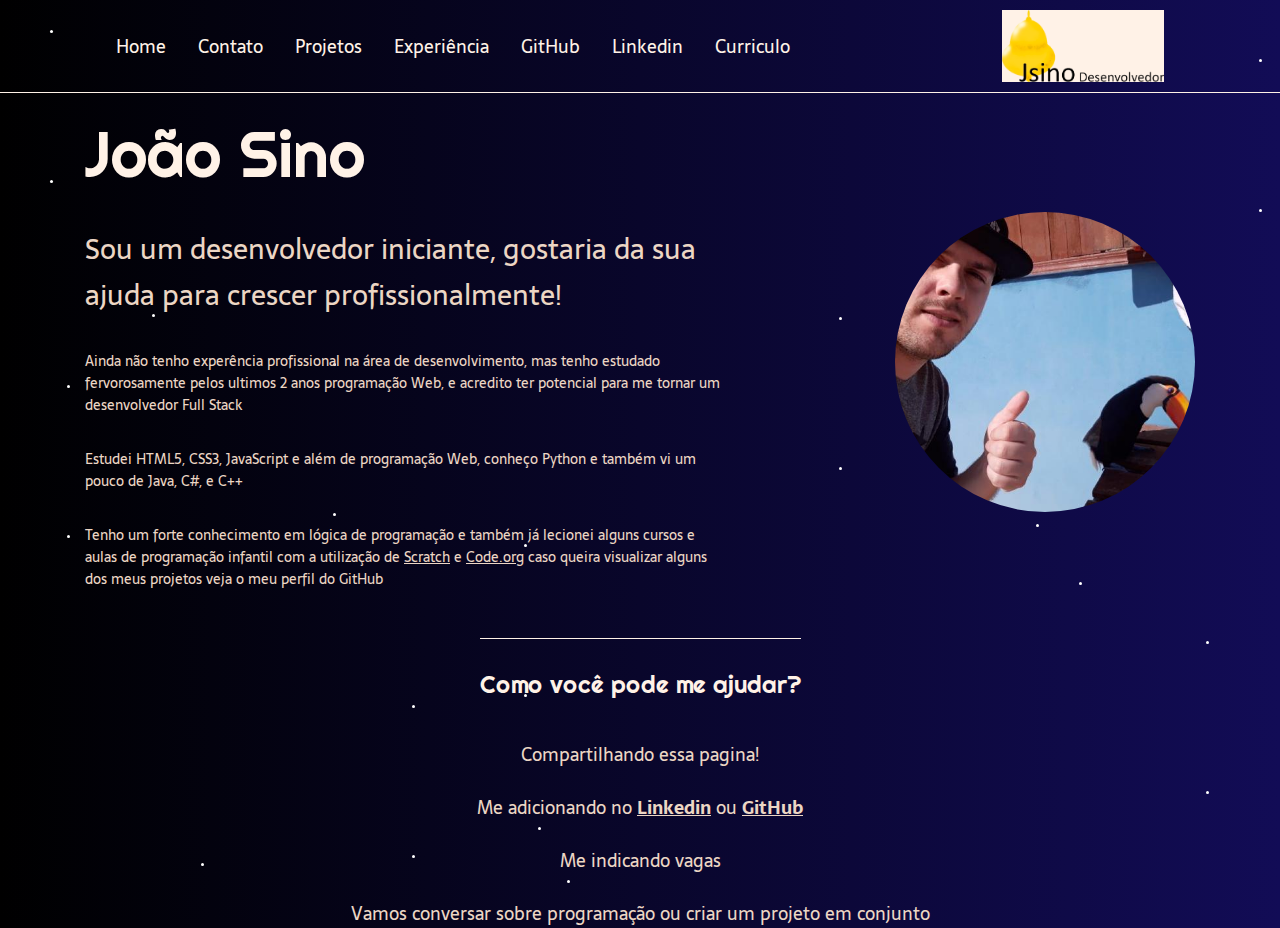
<file: index.html>
<!DOCTYPE html>
<html lang="pt-br">
  <head>
    <meta charset="UTF-8" />
    <meta http-equiv="X-UA-Compatible" content="IE=edge" />
    <meta name="viewport" content="width=device-width, initial-scale=1.0" />
    <link rel="stylesheet" href="estilo.css" />
    <meta
      name="description"
      content="Um Desenvolvedor que pretende mudar o mundo"
    />
    <title>Landing Page - João Sino</title>
  </head>
  <body>
    <div class="stars" ></div>
    <header class="cabecalho">
      <div class="menu-hamburguer">
        <input type="checkbox" id="checkbox-menu" />
        <label for="checkbox-menu">
          <span></span>
          <span></span>
          <span></span>
        </label>
        <nav class="cabecalho-menu">
          <a class="cabecalho-menu-item" href="index.html">Home</a>
          <a class="cabecalho-menu-item" href="contato.html">Contato</a>
          <a class="cabecalho-menu-item" href="projetos.html">Projetos</a>
          <a class="cabecalho-menu-item" href="experiencias.html">Experiência</a>
          <a
            class="cabecalho-menu-item"
            href="https://github.com/Joaosino"
            target="_blank"
            >GitHub</a
          >
          <a
            class="cabecalho-menu-item"
            href="https://www.linkedin.com/in/jo%C3%A3o-sino-b85ba9a8/"
            target="_blank"
            >Linkedin</a
          >
          <a
            class="cabecalho-menu-item"
            href="midia/CV joão Sino_v1.pdf"
            download="Curriculo João Sino.pdf"
            >Curriculo</a
          >
        </nav>
      </div>
      <img
        class="cabecalho-imagem"
        src="midia/Camada 1.png"
        alt="Logo João Sino"
      />
    </header>
    <main class="conteudo">
      <section class="conteudo-principal">
        <div class="conteudo-principal-escrito">
          <h1 class="conteudo-principal-escrito-titulo">João Sino</h1>
          <h2 class="conteudo-principal-escrito-subtitulo">
            Sou um desenvolvedor iniciante, gostaria da sua ajuda para crescer
            profissionalmente!
          </h2>
          <p class="conteudo-principal-escrito-paragrafo">
            Ainda não tenho experência profissional na área de desenvolvimento,
            mas tenho estudado fervorosamente pelos ultimos 2 anos programação
            Web, e acredito ter potencial para me tornar um desenvolvedor Full
            Stack
          </p>
          <p class="conteudo-principal-escrito-paragrafo">
            Estudei HTML5, CSS3, JavaScript e além de programação Web, conheço
            Python e também vi um pouco de Java, C#, e C++
          </p>
          <p class="conteudo-principal-escrito-paragrafo">
            Tenho um forte conhecimento em lógica de programação e também já
            lecionei alguns cursos e aulas de programação infantil com a
            utilização de
            <a href="https://scratch.mit.edu/" target="_blank">Scratch</a> e
            <a href="https://code.org/" target="_blank">Code.org</a> caso queira
            visualizar alguns dos meus projetos veja o meu perfil do GitHub
          </p>
        </div>
        <img
          class="conteudo-principal-imagem"
          src="midia/foto-capa.jpg"
          alt="Foto João Sino e um tucano"
        />
      </section>
      <section class="conteudo-secundario">
        <h3 class="conteudo-secundario-subtitulo">Como você pode me ajudar?</h3>
        <p class="conteudo-secundario-paragrafo">Compartilhando essa pagina!</p>
        <p class="conteudo-secundario-paragrafo">
          Me adicionando no
          <strong
            ><a
              href="https://www.linkedin.com/in/jo%C3%A3o-sino-b85ba9a8/"
              target="_blank"
              >Linkedin</a
            ></strong
          >
          ou <a href="https://github.com/Joaosino" target="_blank">GitHub</a>
        </p>
        <p class="conteudo-secundario-paragrafo">Me indicando vagas</p>
        <p class="conteudo-secundario-paragrafo">
          Vamos conversar sobre programação ou criar um projeto em conjunto
        </p>
      </section>
    </main>
  </body>
</html>
</file>
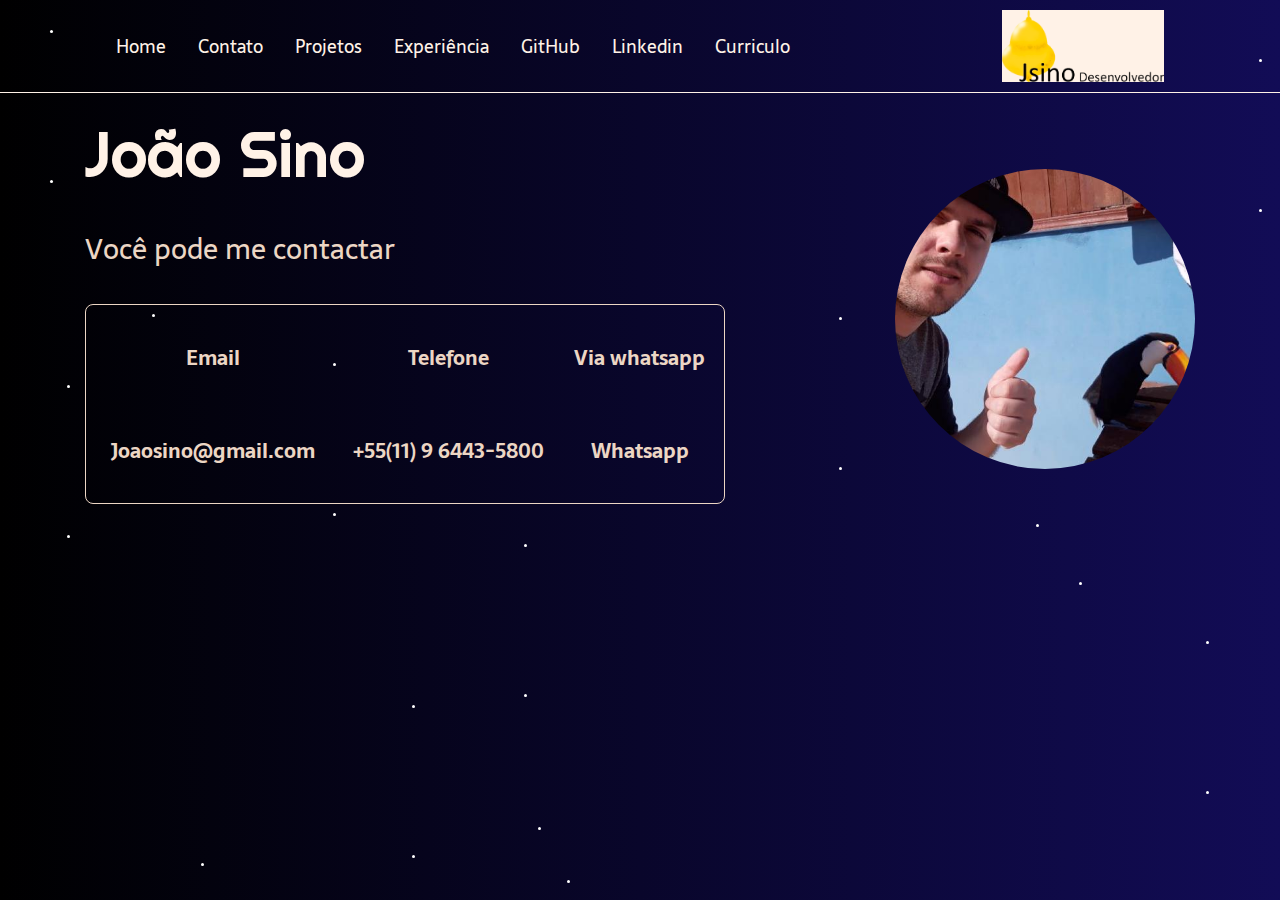
<file: contato.html>
<!DOCTYPE html>
<html lang="pt-br">
  <head>
    <meta charset="UTF-8" />
    <meta http-equiv="X-UA-Compatible" content="IE=edge" />
    <meta name="viewport" content="width=device-width, initial-scale=1.0" />
    <link rel="stylesheet" href="estilo.css" />
    <meta
      name="description"
      content="Um Desenvolvedor que pretende mudar o mundo"
    />
    <title>Landing Page - João Sino</title>
  </head>
  <body>
    <div class="stars" ></div>
    <header class="cabecalho">
      <div class="menu-hamburguer">
        <input type="checkbox" id="checkbox-menu" />
        <label for="checkbox-menu">
          <span></span>
          <span></span>
          <span></span>
        </label>
        <nav class="cabecalho-menu">
          <a class="cabecalho-menu-item" href="index.html">Home</a>
          <a class="cabecalho-menu-item" href="contato.html">Contato</a>
          <a class="cabecalho-menu-item" href="projetos.html">Projetos</a>
          <a class="cabecalho-menu-item" href="experiencias.html">Experiência</a>
          <a
            class="cabecalho-menu-item"
            href="https://github.com/Joaosino"
            target="_blank"
            >GitHub</a
          >
          <a
            class="cabecalho-menu-item"
            href="https://www.linkedin.com/in/jo%C3%A3o-sino-b85ba9a8/"
            target="_blank"
            >Linkedin</a
          >
          <a
            class="cabecalho-menu-item"
            href="midia/CV joão Sino_v1.pdf"
            download="Curriculo João Sino.pdf"
            >Curriculo</a
          >
        </nav>
      </div>
      <img
        class="cabecalho-imagem"
        src="midia/Camada 1.png"
        alt="Logo João Sino"
      />
    </header>
    <main class="conteudo">
      <section class="conteudo-principal">
        <div class="conteudo-principal-escrito">
          <h1 class="conteudo-principal-escrito-titulo">João Sino</h1>
          <h2 class="conteudo-principal-escrito-subtitulo">
            Você pode me contactar
          </h2>
          <table class="conteudo-principal-tabela">
            <tr class="conteudo-principal-tabela-linha">
              <td class="conteudo-principal-tabela-coluna">Email </td>
              <td class="conteudo-principal-tabela-coluna">Telefone</td>
              <td class="conteudo-principal-tabela-coluna">Via whatsapp</td>
            </tr>
            <tr class="conteudo-principal-tabela-linha">
              <td class="conteudo-principal-tabela-coluna">Joaosino@gmail.com</td>
              <td class="conteudo-principal-tabela-coluna">+55(11) 9 6443-5800</td>
              <td class="conteudo-principal-tabela-coluna"><a href="https://api.whatsapp.com/send?phone=5511964435800&text=Olá,%20Tudo%20bem?" target="_blank">Whatsapp</a></td>
            </tr>
          </table>
        </div>
        <img
          class="conteudo-principal-imagem"
          src="midia/foto-capa.jpg"
          alt="Foto João Sino e um tucano"
        />
      </section>
    </main>
  </body>
</html>
</file>
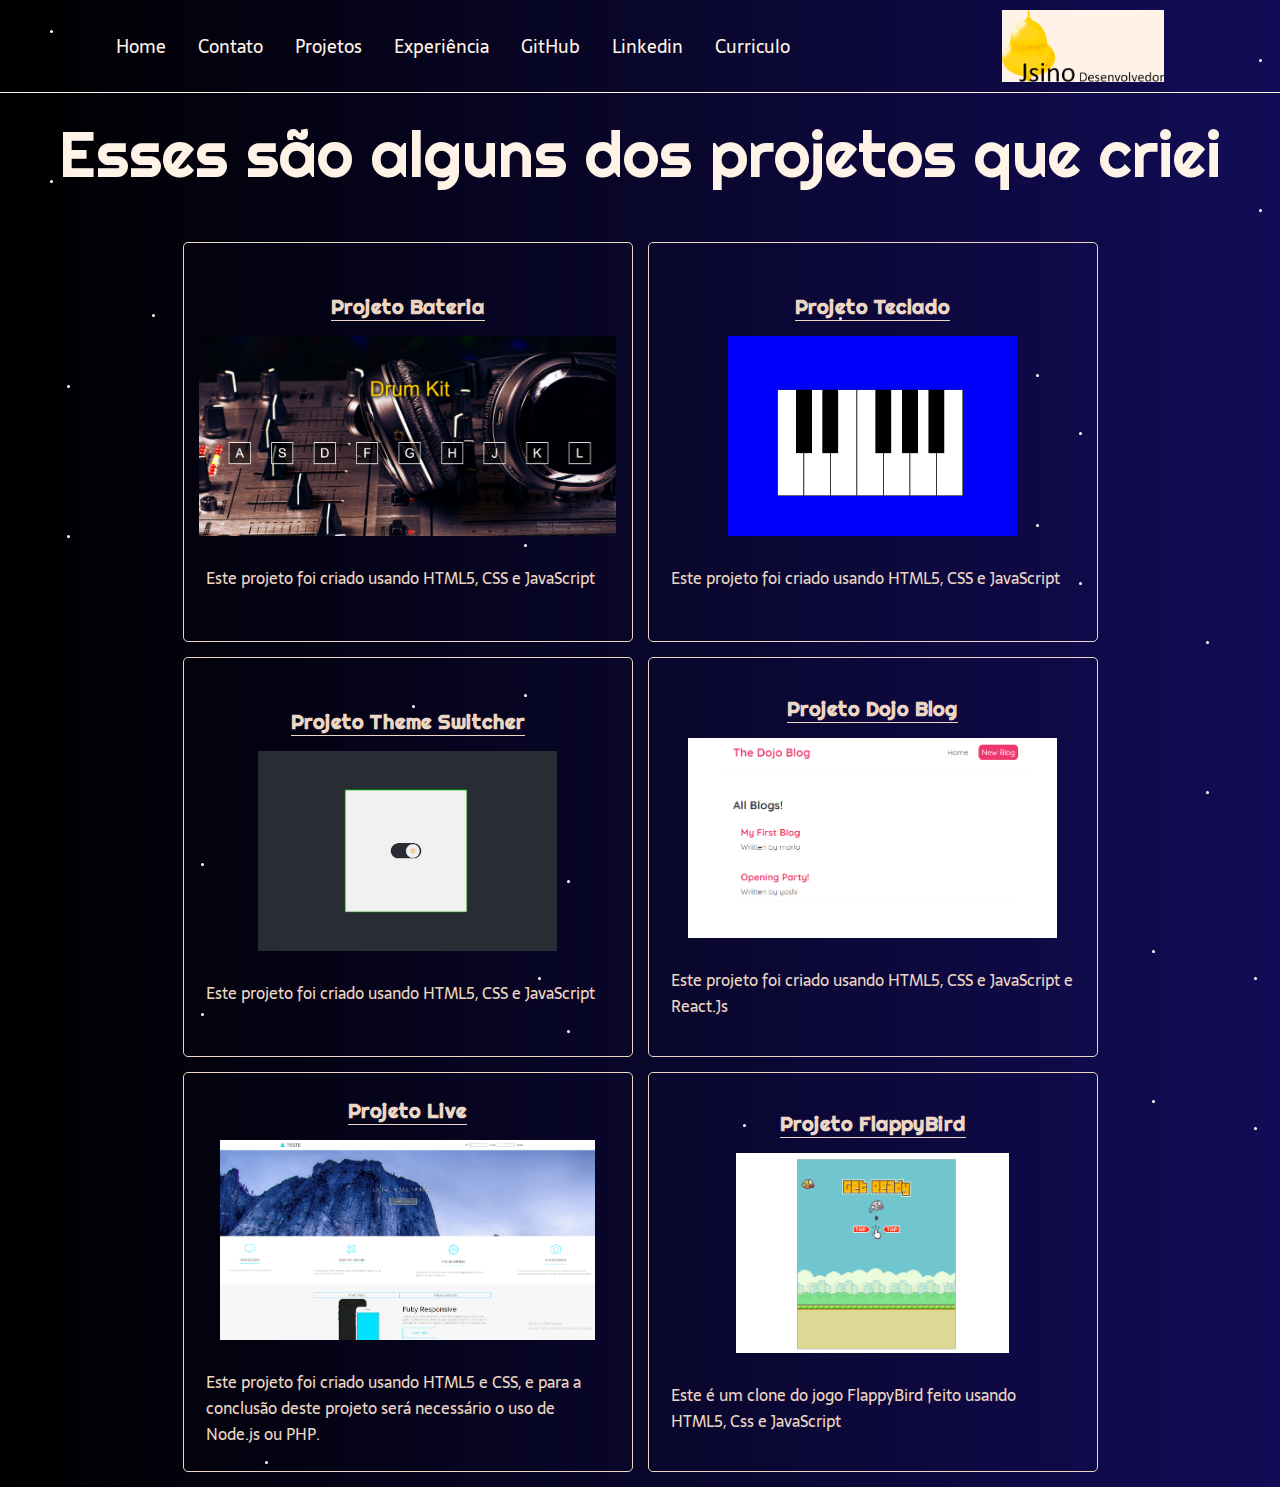
<file: projetos.html>
<!DOCTYPE html>
<html lang="pt-br">
  <head>
    <meta charset="UTF-8" />
    <meta http-equiv="X-UA-Compatible" content="IE=edge" />
    <meta name="viewport" content="width=device-width, initial-scale=1.0" />
    <link rel="stylesheet" href="estilo.css" />
    <meta
      name="description"
      content="Um Desenvolvedor que pretende mudar o mundo"
    />
    <title>Landing Page - João Sino</title>
  </head>
  <body>
    <div class="stars" ></div>
    <header class="cabecalho">
      <div class="menu-hamburguer">
        <input type="checkbox" id="checkbox-menu" />
        <label for="checkbox-menu">
          <span></span>
          <span></span>
          <span></span>
        </label>
        <nav class="cabecalho-menu">
          <a class="cabecalho-menu-item" href="index.html">Home</a>
          <a class="cabecalho-menu-item" href="contato.html">Contato</a>
          <a class="cabecalho-menu-item" href="projetos.html">Projetos</a>
          <a class="cabecalho-menu-item" href="experiencias.html">Experiência</a>
          <a
            class="cabecalho-menu-item"
            href="https://github.com/Joaosino"
            target="_blank"
            >GitHub</a
          >
          <a
            class="cabecalho-menu-item"
            href="https://www.linkedin.com/in/jo%C3%A3o-sino-b85ba9a8/"
            target="_blank"
            >Linkedin</a
          >
          <a
            class="cabecalho-menu-item"
            href="midia/CV joão Sino_v1.pdf"
            download="Curriculo João Sino.pdf"
            >Curriculo</a
          >
        </nav>
      </div>
      <img
        class="cabecalho-imagem"
        src="midia/Camada 1.png"
        alt="Logo João Sino"
      />
    </header>
    <main class="conteudo">
      <section class="conteudo-principal">
        <h1 class="conteudo-principal-escrito-titulo">
          Esses são alguns dos projetos que criei
        </h1>
      </section>
      <section class="conteudo-secundario">
        <div class="conteudo-secundario-container">
          <div class="conteudo-secundario-projeto">
            <h1 class="titulo">Projeto Bateria</h1>
            <a href="https://github.com/Joaosino/Bateria" target="_blank"
              ><img
                class="imagem"
                src="midia/projeto-bateria.png"
                alt="Imagem relativa ao projeto de uma Bateria virtual"
            /></a>
            <p class="paragrafo">
              Este projeto foi criado usando HTML5, CSS e JavaScript
            </p>
          </div>
          <div class="conteudo-secundario-projeto">
            <h1 class="titulo">Projeto Teclado</h1>
            <a href="https://github.com/Joaosino/Piano" target="_blank"
              ><img
                class="imagem"
                src="midia/projeto-piano.png"
                alt="Imagem relativa ao projeto de um teclado virtual"
            /></a>
            <p class="paragrafo">
              Este projeto foi criado usando HTML5, CSS e JavaScript
            </p>
          </div>
          <div class="conteudo-secundario-projeto">
            <h1 class="titulo">Projeto Theme Switcher</h1>
            <a
              href="https://github.com/Joaosino/Selecionador-de-temas"
              target="_blank"
              ><img
                class="imagem"
                src="midia/projeto-theme-switcher.png"
                alt="Imagem relativa ao projeto Theme Switcher"
            /></a>
            <p class="paragrafo">
              Este projeto foi criado usando HTML5, CSS e JavaScript
            </p>
          </div>
          <div class="conteudo-secundario-projeto">
            <h1 class="titulo">Projeto Dojo Blog</h1>
            <a href="https://github.com/Joaosino/dojo-blog" target="_blank"
              ><img
                class="imagem"
                src="midia/projeto-dojo-blog.png"
                alt="Imagem relativa ao projeto Dojo blog"
            /></a>
            <p class="paragrafo">
              Este projeto foi criado usando HTML5, CSS e JavaScript e React.Js
            </p>
          </div>
          <div class="conteudo-secundario-projeto">
            <h1 class="titulo">Projeto Live</h1>
            <a href="https://github.com/Joaosino/Teste-Live" target="_blank"
              ><img
                class="imagem"
                src="midia/projeto-live.png"
                alt="Imagem relativa ao projeto de site funcional com Landing Page"
            /></a>
            <p class="paragrafo">
              Este projeto foi criado usando HTML5 e CSS, e para a conclusão
              deste projeto será necessário o uso de Node.js ou PHP.
            </p>
          </div>
          <div class="conteudo-secundario-projeto">
            <h1 class="titulo">Projeto FlappyBird</h1>
            <a href="https://github.com/Joaosino/Clone-FlappyBird" target="_blank"
              ><img
                class="imagem"
                src="midia/projeto-Flappybird.png"
                alt="Imagem relativa ao projeto de site funcional com Landing Page"
            /></a>
            <p class="paragrafo">
              Este é um clone do jogo FlappyBird feito usando HTML5, Css e JavaScript
            </p>
          </div>
        </div>
      </section>
    </main>
  </body>
</html>
</file>
<file: estilo.css>
@import url('https://fonts.googleapis.com/css2?family=Righteous&family=Sarala:wght@400;700&display=swap');
* {
  margin: 0;
  padding: 0;
  box-sizing: border-box;
  text-decoration: none;
}
html{
  width: 100%;
  height: 100%;
  background: linear-gradient(0.25turn, #000000,#120c56);
}
.stars{
  z-index: -1;
  position: absolute;
  width: 3px;
  height: 3px;
  border-radius: 50%;
  box-shadow: 50px 30px white,
  67px 385px white,
  736px 1977px white,
  412px 705px white,
  573px 1599px white,
  729px 1573px white,
  1477px 1882px white,
  265px 1311px white,
  333px 363px white,
  1079px 432px white,
  1036px 374px white,
  1206px 641px white,
  152px 164px white,
  1152px 950px white,
  1467px 414px white,
  524px 544px white,
  1800px 572px white,
  1254px 977px white,
  1922px 987px white,
  1405px 781px white,
  567px 880px white,
  743px 1124px white,
  1259px 59px white,
  839px 317px white,
  9520px 1613px white,
  1840px 1109px white,
  538px 827px white,
  1673px 143px white,
  1090px 1584px white,
  1543px 1312px white,
  201px 863px white;
  animation: anim-stars 20s linear infinite;
}
.stars::after{
  z-index: -1;
  content: " ";
  position: absolute;
  top: 150px;
  width: 3px;
  height: 3px;
  border-radius: 50%;
  box-shadow: 50px 30px white,
  67px 385px white,
  736px 1977px white,
  412px 705px white,
  573px 1599px white,
  729px 1573px white,
  1477px 1882px white,
  265px 1311px white,
  333px 363px white,
  1079px 432px white,
  1036px 374px white,
  1206px 641px white,
  152px 164px white,
  1152px 950px white,
  1467px 414px white,
  524px 544px white,
  1800px 572px white,
  1254px 977px white,
  1922px 987px white,
  1405px 781px white,
  567px 880px white,
  743px 1124px white,
  1259px 59px white,
  839px 317px white,
  9520px 1613px white,
  1840px 1109px white,
  538px 827px white,
  1673px 143px white,
  1090px 1584px white,
  1543px 1312px white,
  201px 863px white;
}
@keyframes anim-stars {
    from {
        transform: translateY(0px);
    }
    to {
        transform: translateY(-550px);
    }
}
body {
  font-size: 100%;
}
.cabecalho {
  display: flex;
  flex-direction: row;
  align-items: center;
  justify-content: space-around;
  padding: 10px;
  border-bottom: 0.4px solid #fff2e7;
}
.cabecalho #checkbox-menu{
  display: none;
}
.cabecalho-imagem {
  height: 72px;
  background-color: #fff2e7;
}
.cabecalho-menu {
  display: flex;
  gap: 32px;
}
.cabecalho-menu-item {
  font-family: 'Sarala', sans-serif;
  color: #fff2e7;
  font-weight: 400;
  font-size: 18px;
}
.conteudo {
  margin-bottom: 48px;
}
.conteudo-principal {
  margin-top: 20px;
  display: flex;
  flex-direction: row;
  align-items: center;
  justify-content: space-around;
  width: 100%;
}
.conteudo-principal-escrito {
  display: flex;
  flex-direction: column;
  gap: 32px;
  width: 50%;
}
.conteudo-principal-escrito-experiencia{
  display: flex;
  flex-direction: column;
  gap: 32px;
  width: 85%;
}
.conteudo-principal-escrito-titulo {
  font-family: 'Righteous', cursive;
  font-weight: 400;
  font-size: 64px;
  color: #fff2e7;
}
.conteudo-principal-escrito-subtitulo {
  font-family: 'Sarala', sans-serif;
  font-weight: 400;
  font-size: 28px;
  color: #ecd6c4;
}
.conteudo-principal-escrito-paragrafo {
  font-family: 'Sarala', sans-serif;
  font-weight: 200;
  font-size: 14px;
  color: #ecd6c4;
}
.conteudo-principal-escrito-paragrafo a {
  font-family: 'Sarala', sans-serif;
  font-weight: 400;
  font-size: 14px;
  color: #ecd6c4;
  text-decoration: underline;
}

.conteudo-principal-imagem {
  margin-top: 20px;
  height: 300px;
  border-radius: 50%;
}
.conteudo-secundario {
  display: flex;
  flex-direction: column;
  align-items: center;
  gap: 24px;
  margin-top: 48px;
}
.conteudo-secundario-subtitulo {
  border-top: 0.4px solid #fff2e7;
  padding-top: 30px;
  font-family: 'Righteous', cursive;
  font-weight: 400;
  font-size: 24px;
  color: #fff2e7;
  margin-bottom: 16px;
}
.conteudo-secundario-paragrafo {
  font-family: 'Sarala', sans-serif;
  font-weight: 300;
  font-size: 18px;
  color: #ecd6c4;
}
.conteudo-secundario-paragrafo a {
  font-family: 'Sarala', sans-serif;
  font-weight: 700;
  font-size: 18px;
  color: #ecd6c4;
  text-decoration: underline;
  cursor: pointer;
}
.conteudo-secundario-container {
  width: 90%;
  display: flex;
  flex-direction: row;
  align-items: center;
  justify-content: center;
  gap: 15px;
  flex-wrap: wrap;
  margin-bottom: 15px;
}
.conteudo-secundario-projeto {
  width: 450px;
  height: 400px;
  border: 1px #ecd6c4 solid;
  border-radius: 5px;
  display: flex;
  flex-direction: column;
  align-items: center;
  justify-content: center;
  gap: 5px;
}
.conteudo-secundario-projeto .titulo {
  font-family: 'Righteous', cursive;
  font-weight: 700;
  font-size: 20px;
  color: #ecd6c4;
  margin-bottom: 10px;
  border-bottom: 1px #ecd6c4 solid;
}
.conteudo-secundario-projeto .imagem {
  height: 200px;
}
.conteudo-secundario-projeto .paragrafo {
  font-family: 'Sarala', sans-serif;
  font-weight: 200;
  font-size: 16px;
  color: #ecd6c4;
  width: 90%;
  margin-top: 20px;
}
.conteudo-principal-tabela {
  border: 1px #ecd6c4 solid;
  padding: 5px;
  height: 200px;
  border-radius: 8px;
}
.conteudo-principal-tabela-linha {
  font-size: 20px;
  font-family: 'Sarala', sans-serif;
  font-weight: 700;
  color: #ecd6c4;
  text-decoration: none;
  text-align: center;
}
.conteudo-principal-tabela-linha a {
  text-decoration: none;
  font-size: 20px;
  font-family: 'Sarala', sans-serif;
  font-weight: 700;
  color: #ecd6c4;
  text-align: center;
}
.container-galeria{
  display: flex;
  flex-direction: row;
  align-items: center;
  justify-content: center;
  flex-wrap: wrap;
  gap:25px;
  width: 60%;
  margin-bottom: 25px;
}
.modal{
  width: 100%;
  height: 100%;
  background-color: rgba(0, 0, 0, 0.2);
  position: fixed;
  visibility: hidden;
  z-index: 1;
  opacity: 0;
  transition: all linear 0.3s;
}
.modal-content{
  display: flex;
  justify-content: center;
  align-items: center;
  height: 100vh;
}
#modal-img{
  width: 65vw;
  transform: scale(0);
  transition: all linear 0.3s
}
.modal-active #modal-img{
  transform: scale(1);
}
#bt-close{
  color: white;
  background-color: black;
  position: absolute;
  top: 10px;
  right: 10px;
  padding: 5px 10px;
  font-size: 25px;
  border: 1px solid white;
  cursor: pointer;
  transition: all linear 0.3s;
}
#bt-close:hover{
  background-color: red;
}
.card-img{
  height: 300px;
  width: 300px;
  overflow: hidden;
  border: 1px solid white;
}
.small-img{
  object-fit: cover;
  height: 100%;
  width: 100%;
  cursor: pointer;
  transition: all linear 0.4s;
}
.small-img:hover{
  filter: grayscale(60%);
  transform: scale(1.1);
}
.modal-active{
  visibility: visible;
  opacity: 1;
}

@media screen and (max-width: 600px) {
  .cabecalho {
    border-bottom: 0.4px solid #fff2e7;
  }
  .cabecalho-imagem {
    height: 72px;
  }
  .menu-hamburguer {
    align-items: center;
    justify-content: center;
  }
  #checkbox-menu {
    position: absolute;
    opacity: 0;
  }
  label {
    margin: 10px;
    cursor: pointer;
    position: relative;
    display: block;
    height: 22px;
    width: 30px;
    z-index: 1;
  }
  label span {
    position: absolute;
    display: block;
    width: 100%;
    height: 5px;
    border-radius: 30px;
    background: #f16234;
    transition: 0.25s ease-in-out;
  }
  .cabecalho-menu a {
    width: 100%;
    font-family: 'Sarala', sans-serif;
    color: #fff2e7;
    font-weight: 400;
    font-size: 18px;
  }
  label span:nth-child(1) {
    top: 0;
  }
  label span:nth-child(2) {
    top: 8px;
  }
  label span:nth-child(3) {
    top: 16px;
  }
  #checkbox-menu:checked + label span:nth-child(1) {
    transform: rotate(-45deg);
    top: 8px;
  }
  #checkbox-menu:checked + label span:nth-child(2) {
    opacity: 0;
  }
  #checkbox-menu:checked + label span:nth-child(3) {
    transform: rotate(45deg);
    top: 8px;
  }
  #checkbox-menu:checked ~ .cabecalho-menu{
    transition: 0.8s ease-in-out;
    display: flex;    
    flex-direction: column;
    justify-content: center;
    align-items: center;
    width: 100%;
    position: absolute;
    left: 0;
    gap: 0;
  }
  #checkbox-menu:checked, .cabecalho-menu {
    transition: 0.8s ease-in-out;
    display: none;
  }
  .cabecalho-menu-item{
    display: flex;
    justify-content:center;
    background-color: rgba(255, 0, 0, 0.705);
  }
  .cabecalho-menu-item:hover{
    display: flex;
    justify-content:center;
    background-color: rgba(255, 0, 0, 0.5);
  }
  .conteudo {
    margin-bottom: 28px;
    display: flex;
    flex-direction: column;
    justify-content: center;
    align-items: center;
    width: 100%;
  }
  .conteudo-principal {
    margin-top: 20px;
    display: flex;
    flex-direction: column;
    align-items: center;
    justify-content: space-around;
    width: 100%;
  }
  .conteudo-principal-escrito {
    display: flex;
    flex-direction: column;
    justify-content: center;
    align-items: center;
    gap: 32px;
    width: 90%;
  }
  .conteudo-principal-escrito-titulo {
    font-family: 'Righteous', cursive;
    font-weight: 400;
    font-size: 48px;
    color: #fff2e7;
    text-align: center;
  }
  .conteudo-principal-escrito-subtitulo {
    font-family: 'Sarala', sans-serif;
    font-weight: 400;
    font-size: 18px;
    color: #ecd6c4;
  }
  .conteudo-principal-escrito-paragrafo {
    font-family: 'Sarala', sans-serif;
    font-weight: 200;
    font-size: 12px;
    color: #ecd6c4;
    text-align: left;
  }
  .conteudo-principal-escrito-paragrafo a {
    font-family: 'Sarala', sans-serif;
    font-weight: 400;
    font-size: 12px;
    color: #ecd6c4;
    text-decoration: underline;
  }
  .conteudo-principal-imagem {
    margin-top: 20px;
    height: 300px;
    border-radius: 50%;
  }
  .conteudo-secundario {
    width: 90%;
    display: flex;
    align-items: center;
    justify-self: center;
    gap: 24px;
  }
  .conteudo-secundario-subtitulo {
    border-top: 0.4px solid #fff2e7;
    padding-top: 30px;
    font-family: 'Righteous', cursive;
    font-weight: 400;
    font-size: 18px;
    color: #fff2e7;
    margin-bottom: 16px;
  }
  .conteudo-secundario-paragrafo {
    font-family: 'Sarala', sans-serif;
    font-weight: 300;
    font-size: 12px;
    color: #ecd6c4;
  }
  .conteudo-secundario-paragrafo a {
    font-family: 'Sarala', sans-serif;
    font-weight: 700;
    font-size: 12px;
    color: #ecd6c4;
    text-decoration: underline;
    cursor: pointer;
  }
  .conteudo-principal-tabela {
    border: 1px #ecd6c4 solid;
    padding: 5px;
    height: 125px;
    border-radius: 8px;
    width: 100%;
  }
  .conteudo-principal-tabela-linha {
    font-size: 10px;
    font-family: 'Sarala', sans-serif;
    font-weight: 700;
    color: #ecd6c4;
    text-decoration: none;
    text-align: center;
  }
  .conteudo-principal-tabela-linha a {
    text-decoration: none;
    font-size: 12px;
    font-family: 'Sarala', sans-serif;
    font-weight: 700;
    color: #ecd6c4;
    text-decoration: underline;
    text-align: center;
  }
  .conteudo-secundario-container {
    width: 100%;
    display: flex;
    flex-direction: row;
    align-items: center;
    justify-content: center;
    gap: 15px;
    flex-wrap: wrap;
  }
  .conteudo-secundario-projeto {
    width: 95%;
    height: 350px;
    border: 1px #ecd6c4 solid;
    border-radius: 5px;
    display: flex;
    flex-direction: column;
    align-items: center;
    justify-content: center;
    gap: 5px;
  }
  .conteudo-secundario-projeto .titulo {
    font-family: 'Righteous', cursive;
    font-weight: 700;
    font-size: 20px;
    color: #ecd6c4;
    margin-bottom: 10px;
    border-bottom: 1px #ecd6c4 solid;
  }
  .conteudo-secundario-projeto .imagem {
    height: 140px;
  }
  .conteudo-secundario-projeto .paragrafo {
    font-family: 'Sarala', sans-serif;
    font-weight: 200;
    font-size: 16px;
    color: #ecd6c4;
    width: 90%;
    margin-top: 20px;
  }  
  .container-galeria{
    width: 100%;
  }
  #modal-img{
    width: 90%;
    object-fit: cover;
  }
}
</file>
